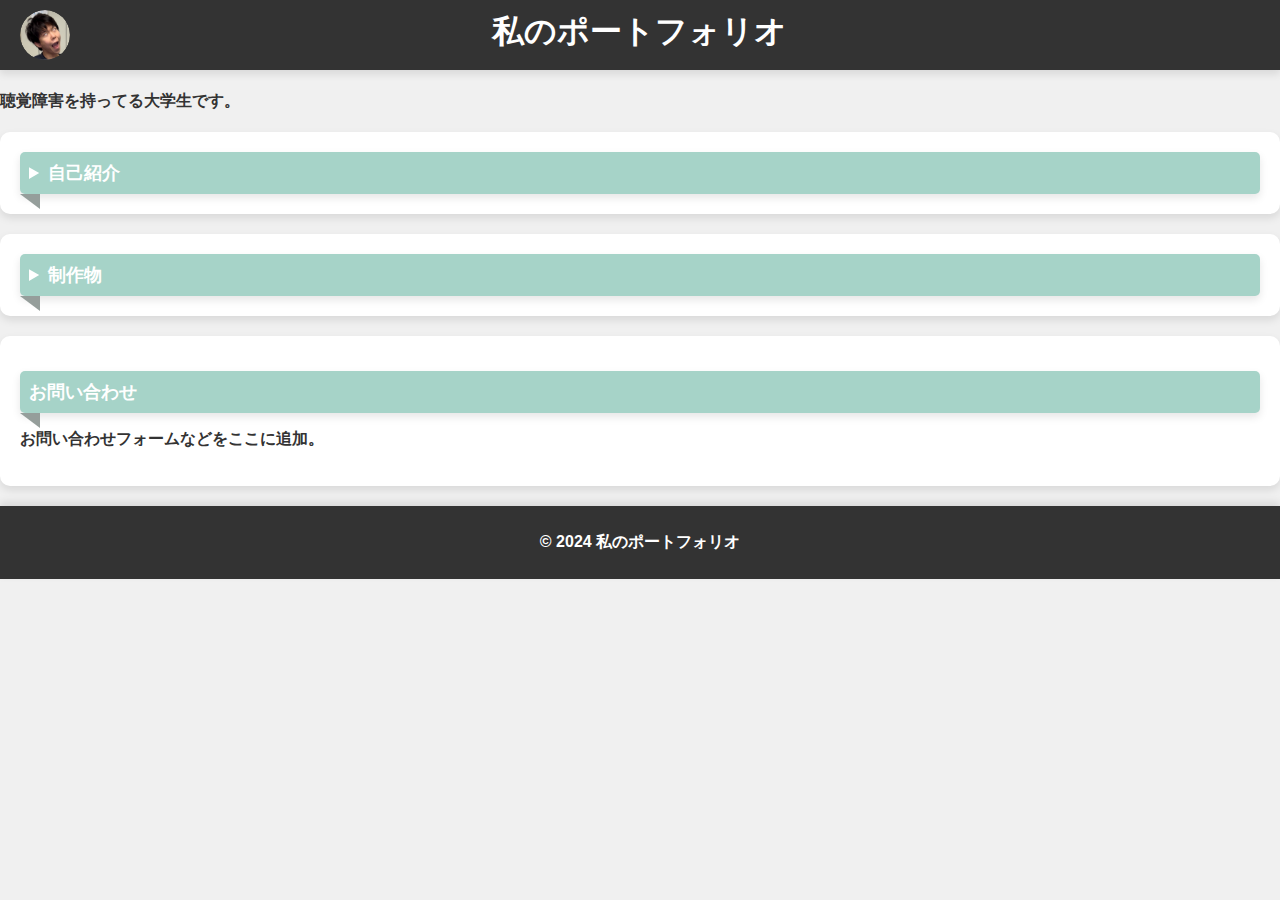
<file: index.html>
<!DOCTYPE html>
<html lang="ja">
<head>
    <meta charset="UTF-8">
    <meta name="viewport" content="width=device-width, initial-scale=1.0">
    <title>ポートフォリオ</title>
    <link rel="stylesheet" href="styles.css"> <!-- スタイルシートのリンク -->
</head>
<body>
    <header>
        <div class="logo">
        <img src="スクリーンショット 2024-03-27 061559.png" alt="アイコン">
      
        </div>
        <h1>私のポートフォリオ</h1>
    </header>
  
   <h4>聴覚障害を持ってる大学生です。
    <section id="about">
    <details>
     <summary class="subtitle">自己紹介
     </summary>
        <div class="project">
        <p>
            小学生の頃は漫画家かゲームプログラミングする人どっちになろうかすごく悩んでいた。
            高校の時から、Unityというゲームエンジンに3年間ほど打ち込み、大学に入ってからは<br>
            一緒に作ってくれる人にも出会えたのでデスクワールドというタイトルを製作している<br>
            ゲーム制作に便利なツールなども自主制作しました。<br>
            プログラミング言語に関しては、<br>
            C#が一番得意です。
            大学に入学後は、
            開発サークルに所属し、<br>
            ハッカソンや開発などの経験も積んでいます。<br>
        </p>
        </div>
        <div class="project">
           <h3>持ってるスキル</h3> 
           <p>英検二級 漢検二級 基本情報資格
            <h3>扱える言語</h3>
            <p>C# C Java JavaScript SQL ShaderLab/Hlsl<br>
                <h3>ちょっとできるかなーくらいのやつ</h3>
               Python HTML Css VerilogHDL Swift</br>
               <h3>その他</h3>
               Unity Blender Github
        　　<p>初めて触れた言語は高校の時にマイクラアドオン製作で使ったjavascript 
            Documentっていうスマホのアプリでコード書いてた。<br>コードエディタの存在すら知らなかったころ。
            なお今はVScodeを愛用している。ちなみに初めて自分のPCを触ったのは、高校二年の時。<br>実に小学生ぶりにPCを触った。
            まずやったことといえば、Eclipseのインストール。<br> そしてUNityのインストール（なんかすごそうだなーと思ったから）
            ネットサーフィンならスマホでもできるからパソコンにしかできないソフトをとにかく入れてみたかったのだ。
           </p>
        </div>
        </details>
    </section>
    <section id="projects">
        <details>
            <summary class="subtitle">制作物
            </summary>
        <div class="project">
            <h3>デスクワールド</h3>
            <div class="maincontent">
                <p>
                    開発人数: 二人<br>
                    ジャンル: アクションRPG<br>
                    開発背景: 二人ともゲームを作りたいと考えており、それぞれ持っている知識を合わせて面白いゲームが作れないかと意気投合したのが始まり、学園祭などにも展示をした。現在はオンラインプレイ対応などにも取り組んでいる。<br>
                    使用ツール: UNITY、Blender<br>
                    開発期間: 二年<br>
                    開発言語: C#<br>
                    役割: プログラミング、シスム、グラフィック<br>
                    これからの展望: 公の場には出したことがないのでコンテストやハッカソンなどにも出してみたいなと考えている。
                </p>
                   <img src="スクリーンショット 2023-12-14 204618.png" alt="プロジェクトのスクリーンショット">
            </div>
        </div>
        <div class="project">
            <h3>マイクラコマンドRPG</h3><img class="left" src="MicrosoftTeams-image (2).png" alt="プロジェクトのスクリーンショット">
   
            <p>
            開発人数: １０人くらい（多分）<br>
            ジャンル: アクションRPG<br>
            開発背景: 前からＲＰＧというのは何回も作ってて一番成功した作品。
            最初は建築の天才（五年くらいずっと一緒にマイクラやってる人）と一緒に作ってた。どんどん規模がでかくなっちまって
            こういう形式になった。<br>
            使用ツール: minecraft統合版　realms<br>
            開発期間: １年<br>
            役割: 建築 コマンド<br>
            これからの展望: もうマイクラやめちゃったぜ^^ YOUTUBEにたくさん取り上げて再生回数伸ばせばよかったと少し後悔。それと欲しい
            っていう人多かったから誰かにあげて引き継がせればよかった。と少し思っている。

            </p>
            
        </div>
        <!-- 他のプロジェクトも同様に追加 -->
       
    </section>
    <section id="contact">
        <h2 class="subtitle">お問い合わせ</h2>
        <p>お問い合わせフォームなどをここに追加。</p>
    </section>
    
    <footer>
        <p>© 2024 私のポートフォリオ</p>
    </footer>
</body>
</html>
</file>
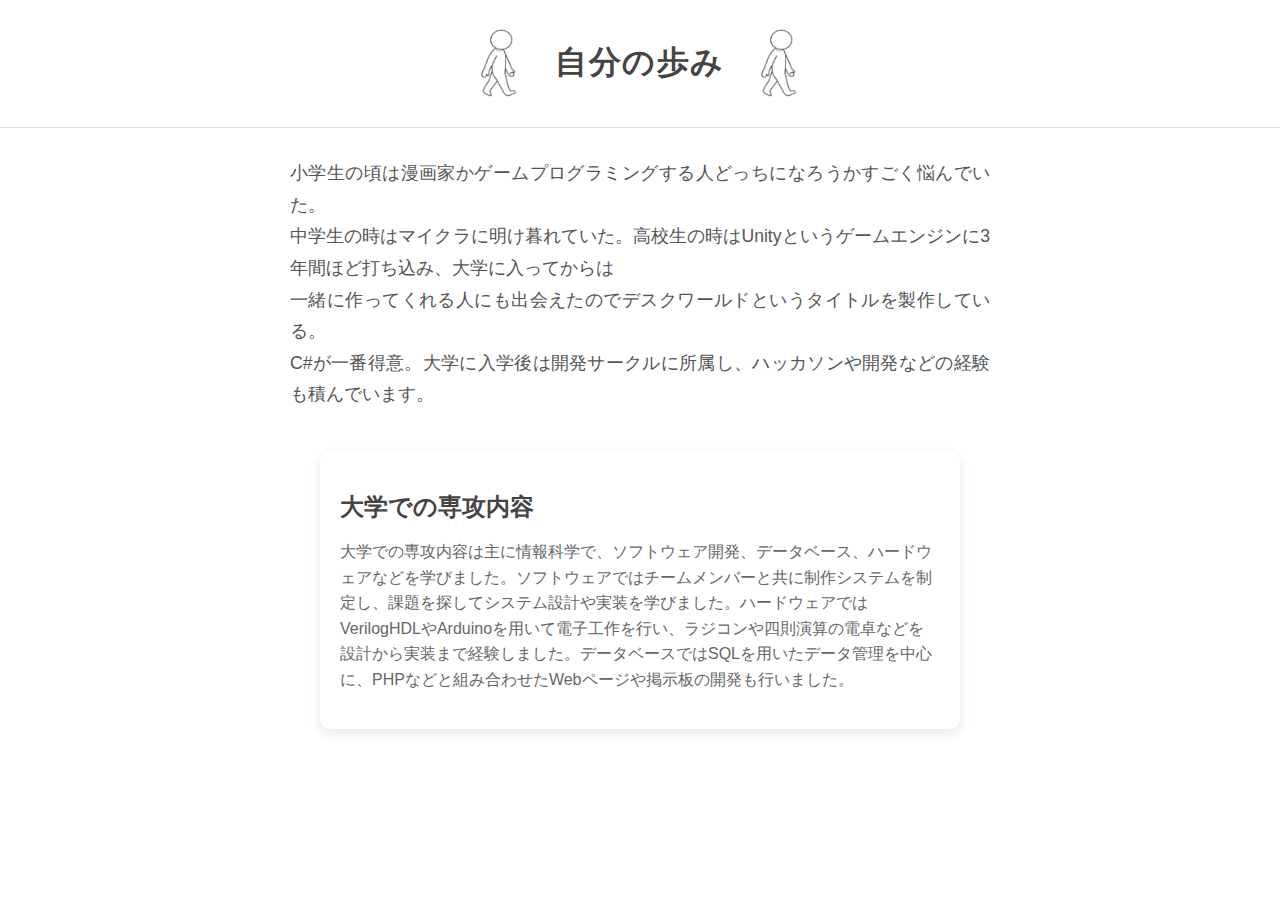
<file: fadeMotion/history.html>
<link rel="stylesheet" href="utility.css">

<body>
    <div class="header">
        <img src="walk.png" width="70" height="70">
        <h1>自分の歩み</h1>
        <img src="walk.png" width="70" height="70">
    </div>

    <p class="description">
        小学生の頃は漫画家かゲームプログラミングする人どっちになろうかすごく悩んでいた。<br>
        中学生の時はマイクラに明け暮れていた。高校生の時はUnityというゲームエンジンに3年間ほど打ち込み、大学に入ってからは<br>
        一緒に作ってくれる人にも出会えたのでデスクワールドというタイトルを製作している。<br>
        C#が一番得意。大学に入学後は開発サークルに所属し、ハッカソンや開発などの経験も積んでいます。<br>
    </p>
    <div class="content-box">
        <h2>大学での専攻内容</h2>
        <p>
            大学での専攻内容は主に情報科学で、ソフトウェア開発、データベース、ハードウェアなどを学びました。ソフトウェアではチームメンバーと共に制作システムを制定し、課題を探してシステム設計や実装を学びました。ハードウェアではVerilogHDLやArduinoを用いて電子工作を行い、ラジコンや四則演算の電卓などを設計から実装まで経験しました。データベースではSQLを用いたデータ管理を中心に、PHPなどと組み合わせたWebページや掲示板の開発も行いました。
        </p>
    </div>

    
</body>

<style>
    body {
        font-family: "Helvetica Neue", sans-serif;
        color: #333;
     margin: 0;
        padding: 0;
    }
    .header {
        display: flex;
        justify-content: center;
        align-items: center;
        gap: 20px;
       padding: 20px;
        border-bottom: 1px solid #ddd;
    }
    .header img {
        transition: transform 0.3s;
    }
    .header img:hover {
        transform: scale(1.1);
    }
    .header h1 {
        font-size: 2rem;
        letter-spacing: 0.1rem;
        color: #444;
        font-weight: 600;
    }
    .description {
        font-size: 1.1rem;
        color: #555;
        font-weight: 300;
        max-width: 700px;
        margin: 30px auto;
        line-height: 1.8;
        padding: 0 20px;
        text-align: justify;
    }
    .content-box {
        border-radius: 10px;
        box-shadow: 0 4px 12px rgba(0, 0, 0, 0.1);
        max-width: 600px;
        margin: 40px auto;
        padding: 20px;
    }
    .content-box h2 {
        font-size: 1.5rem;
        color: #444;
        margin-bottom: 10px;
    }
    .content-box p {
        line-height: 1.6;
        color: #666;
    }
</style>
</file>
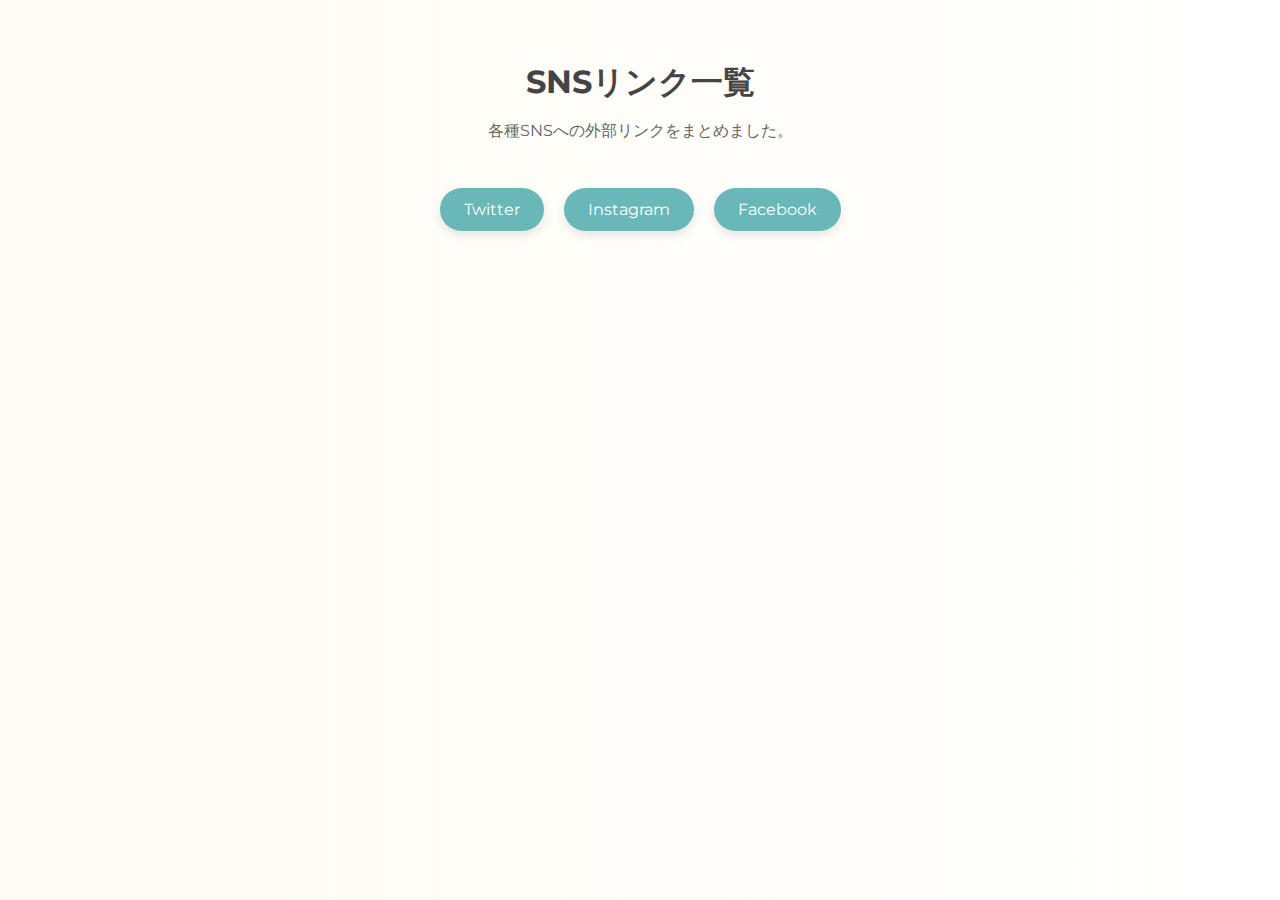
<file: fadeMotion/sns.html>
<!DOCTYPE html>
<html lang="ja">
<head>
    <meta charset="UTF-8">
    <title>SNSリンク</title>

    <style>
        @import url('https://fonts.googleapis.com/css2?family=Montserrat:wght@300;700&display=swap');
        body {
            font-family: 'Montserrat', sans-serif;
            margin: 0;
            padding: 40px;
            text-align: center;
            background: linear-gradient(90deg, #fcf7e373, #ffffff00);
        }
        /* ブラウザのスクロールバーを消す場合 */
::-webkit-scrollbar {
  display: none;
}
        h1 {
            color: #444;
            margin-bottom: 10px;
            font-weight: 700;
        }
        p {
            color: #666;
            margin-bottom: 30px;
        }
        ul {
            list-style: none;
            padding-left: 0;
            display: inline-flex;
            gap: 20px;
        }
        li a {
            display: inline-block;
            padding: 12px 24px;
            color: #fff;
            background: #69b7b7;
            border-radius: 24px;
            text-decoration: none;
            box-shadow: 0 4px 10px rgba(0,0,0,0.1);
            transition: all 0.3s ease;
        }
        li a:hover {
            background: #4c8888;
            transform: translateY(-2px);
        }
    </style>
</head>
<body>
    <h1>SNSリンク一覧</h1>
    <p>各種SNSへの外部リンクをまとめました。</p>
    <ul>
        <li><a href="https://x.com/keisuke0714xd" target="_blank" rel="noopener">Twitter</a></li>
        <li><a href="https://www.instagram.com/keisuke0714xd/" target="_blank" rel="noopener">Instagram</a></li>
        <li><a href="https://www.facebook.com/profile.php?id=100034591750441" target="_blank" rel="noopener">Facebook</a></li>
    </ul>
</body>
</html>
</file>
<file: styles.css>
body {
    font-family: Arial, sans-serif;
    margin: 0;
    padding: 0;
    background-color: #f0f0f0;
    color: #333;
}

header {
    background-color: #333;
    color: #fff;
    padding: 20px;
    text-align: center;
    box-shadow: 0 4px 8px rgba(0, 0, 0, 0.1);
}

header h1 {
    margin: 0;
    font-size: 2em;
}

#about img {
    width: 200px; /* 幅を指定 */
    height: auto; /* 高さは自動調整 */
    border-radius: 10px;
    box-shadow: 0 4px 8px rgba(0, 0, 0, 0.1);
}

.project img {
    max-width: 30%; /* 最大幅を100%に設定 */
    height: auto; /* 高さは自動調整 */
    border-radius: 10px;
    box-shadow: 0 4px 8px rgba(0, 0, 0, 0.1);
}

summary {
    cursor: pointer;
    transition: 0.2s; /* 変化を滑らかに */
    background-color: #a6d3c8;
    padding: 10px;
    border-radius: 5px;
    box-shadow: 0 4px 8px rgba(0, 0, 0, 0.1);
}

summary:hover {
    background-color: #00dc96;
}

.subtitle {
    font-size: large;
    font-weight: bold;
    position: relative;
    padding: 0.5em;
    background: #a6d3c8;
    color: white;
    border-radius: 5px;
    box-shadow: 0 4px 8px rgba(0, 0, 0, 0.1);
}

.subtitle::before {
    position: absolute;
    content: '';
    top: 100%;
    left: 0;
    border: none;
    border-bottom: solid 15px transparent;
    border-right: solid 20px rgb(149, 158, 155);
}

.right {
    float: right;
}

.left {
    padding: 1em;
    float: left;
}

.logo {
    margin-right: 34%; /* アイコンとタイトルの間隔を設定 */
    width: 50px; /* ロゴ領域の幅を指定 */
    height: 50px; /* ロゴ領域の高さを指定 */
    border-radius: 50%; /* ロゴ領域を丸くするための半径を設定 */
    overflow: hidden; /* 余白を隠すためにオーバーフローを非表示にする */
}

.logo img {
    width: 50px; /* 画像の幅を指定 */
    height: 50px; /* 画像の高さを指定 */
    border-radius: 50%; /* 画像を丸くするための半径を設定 */
}

header, footer::after {
    display: flex;
    background-color: #333;
    color: #fff;
    text-align: center;
    padding: 10px 20px; /* ヘッダーの余白を調整 */
    box-shadow: 0 4px 8px rgba(0, 0, 0, 0.1);
}

nav ul {
    list-style-type: none;
    padding: 0;
}

nav ul li {
    display: inline;
    margin-right: 20px;
}

nav ul li a {
    color: #333;
    text-decoration: none;
}

section {
    padding: 20px;
    margin: 20px 0;
    background-color: #fff;
    border-radius: 10px;
    box-shadow: 0 4px 8px rgba(0, 0, 0, 0.1);
}

.maincontent {
    display: flex; /* Flexboxを使用 */
}

.project {
    border: 1px solid #333;
    padding: 10px;
    margin-bottom: 10px;
    border-radius: 10px;
    box-shadow: 0 4px 8px rgba(0, 0, 0, 0.1);
}

details[open] .project {
    animation: fadeIn 0.5s ease;
}

@keyframes fadeIn {
    0% {
        opacity: 0; /* 透明 */
        transform: translateY(-10px); /* 上から表示 */
    }
    100% {
        opacity: 1;
        transform: none;
    }
}

footer {
    background-color: #333;
    color: #fff;
    text-align: center;
    padding: 10px 20px;
    box-shadow: 0 -4px 8px rgba(0, 0, 0, 0.1);
}
</file>
<file: fadeMotion/utility.css>
.paper {
  background-image: linear-gradient(to top right, #f5f5f553, #e2e7e96a), url(./paper2.avif);
  background-size: cover;
  transform: rotate(-2deg);
  box-shadow: 0 4px 10px rgba(0, 0, 0, 0.15);
  padding: 20px;
  border-radius: 8px;
  color: #333;
  text-shadow: 1px 1px 2px #fff;
}
/* ブラウザのスクロールバーを消す場合 */
::-webkit-scrollbar {
  display: none;
}
.horizon {
  display: flex;
  justify-content: center;
  align-items: center;
  padding: 30px;
}

.btn {
  display: inline-block;
  font-family: monospace;
  text-align: center;
  text-decoration: none;
  padding: 14px 36px;
  margin: 10px;
  font-weight: bold;
  border-radius: 25px;
  background: linear-gradient(90deg, #27acd9, #0686b2);
  color: #fff;
  transition: 0.3s;
  box-shadow: 0 4px 8px rgba(6, 134, 178, 0.2);
}

.btn:hover {
  transform: translateY(-3px) scale(1.03);
  background: linear-gradient(90deg, #046586, #05455a);
  box-shadow: 0 6px 12px rgba(5, 69, 90, 0.3);
}
</file>
